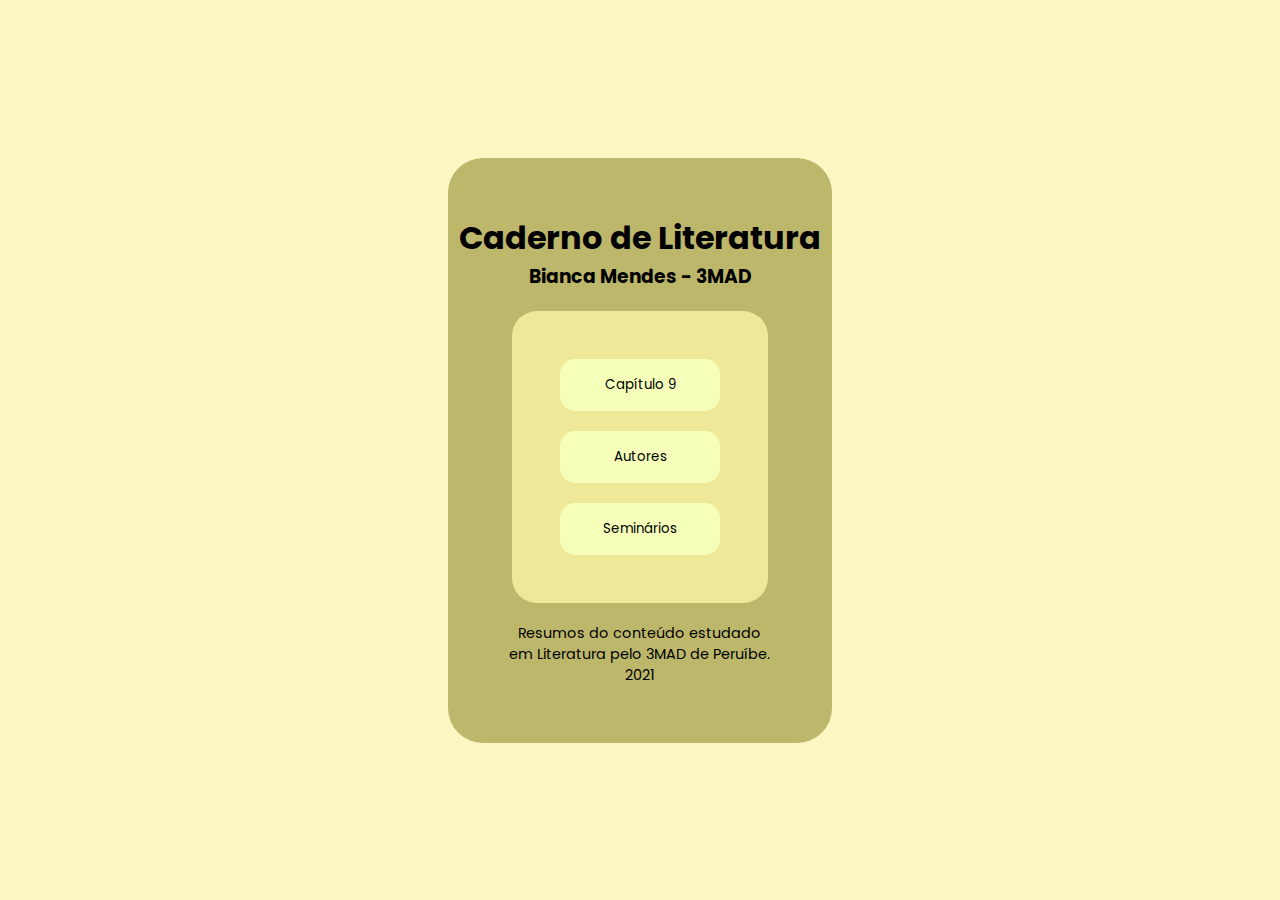
<file: index.html>
﻿<!DOCTYPE html>
<html lang="pt-br">
  <head>
    <meta charset="UTF-8" />
    <meta http-equiv="X-UA-Compatible" content="IE=edge" />
    <meta name="viewport" content="width=device-width, initial-scale=1.0" />

    <link rel="stylesheet" href="style.css" />

    <title>CAD 3MAD 4BIANCA</title>

    <link rel="preconnect" href="https://fonts.googleapis.com" />
    <link rel="preconnect" href="https://fonts.gstatic.com" crossorigin />
    <link
      href="https://fonts.googleapis.com/css2?family=Poppins:wght@300;500&display=swap"
      rel="stylesheet"
    />
  </head>
  <body>
    <h1>Caderno de Literatura</h1>
    <h3>Bianca Mendes - 3MAD</h3>
    <ul>
      <li>
        <a href="capnove.html"> <button>Capítulo 9</button></a>
      </li>
      <li>
        <a href="autores.html"> <button>Autores</button></a>
      </li>
      <li>
        <a href="seminarios.html"> <button>Seminários</button></a>
      </li>
    </ul>
    <p>
      Resumos do conteúdo estudado em Literatura pelo 3MAD de Peruíbe.
      <br />2021
    </p>
  </body>
</html>
</file>
<file: style.css>
* {
  margin: 0;
}

/*ARRUMAR VERSAO TELA CHEIA
  https://celke.com.br/artigo/tabela-de-cores-html-nome-hexadecimal-rgb*/

html,
body {
  height: 100%;
  font-family: 'Poppins', sans-serif;
  -webkit-font-smoothing: antialiased;

  background-color: #f8f2a3a6;

  display: flex;
  align-items: center;
  justify-content: center;
  flex-direction: column;
}

body {
  background-color: #bdb76b;
  display: flex;
  align-content: center;
  margin-top: 7rem;
  margin-bottom: 7rem;
  justify-content: center;
  border-radius: 35px;
  width: 30vw;
  height: 65vh;
}

ul {
  background-color: #eee898;
  margin: 5%;
  padding: 10%;
  text-align: center;
  list-style: none;
  border-radius: 25px;
  justify-content: center;
}

button {
  margin: 10px;
  padding: 1rem;
  border-radius: 15px;
  border-style: none;
  background-color: rgb(245, 255, 186);
  font-family: 'Poppins', sans-serif;
  width: 10rem;
  height: 10%;
  cursor: pointer;
}

button:hover {
  background-color: rgba(230, 240, 173, 0.89);
  transition-duration: 1s;
}

p {
  display: flex;
  justify-content: center;
  text-align: center;
  font-size: 0.9rem;
  max-width: 70%;
}

@media (max-width: 1260px) {
  html,
  body {
    height: 100%;
    font-family: 'Poppins', sans-serif;
    -webkit-font-smoothing: antialiased;

    background-color: #f8f2a3a6;
    color: #2c2a13;

    display: flex;
    align-items: center;
    justify-content: center;
    flex-direction: column;
  }

  body {
    background-color: #bdb76b;
    display: flex;
    align-content: center;
    justify-content: center;
    border-radius: 35px;
    width: 380px;
    height: 610px;
  }

  ul {
    background-color: #eee898;
    margin: 5%;
    padding: 10%;
    text-align: center;
    list-style: none;
    border-radius: 25px;
    justify-content: center;
  }

  button {
    margin: 10px;
    padding: 1rem;
    border-radius: 15px;
    border-style: none;
    background-color: rgb(245, 255, 186);
    font-family: 'Poppins', sans-serif;
    width: 10rem;
    height: 10%;
    cursor: pointer;
  }

  button:hover {
    background-color: rgba(230, 240, 173, 0.89);
    transition-duration: 1s;
  }

  p {
    display: flex;
    justify-content: center;
    text-align: center;
    font-size: 0.9rem;
    max-width: 70%;
  }
}
</file>
